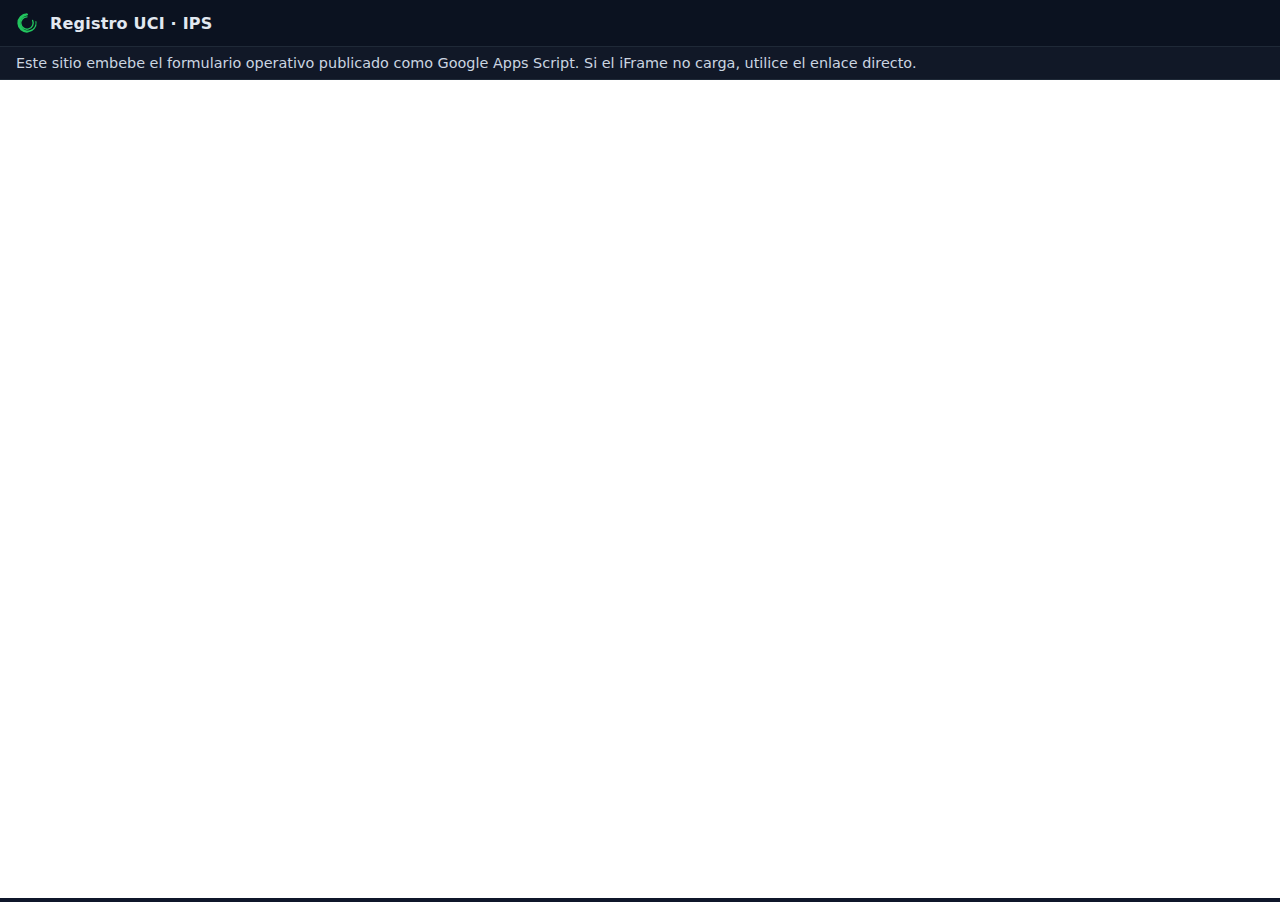
<file: index.html>
<!doctype html>
<html lang="es">
<head>
  <meta charset="utf-8">
  <title>Registro UCI · IPS</title>
  <meta name="viewport" content="width=device-width, initial-scale=1">
  <meta name="robots" content="noindex,follow">
  <style>
    html, body { height: 100%; margin: 0; }
    body { font-family: system-ui, -apple-system, Segoe UI, Roboto, Ubuntu, Cantarell, "Helvetica Neue", Arial, "Noto Sans", "Liberation Sans", sans-serif; background:#0f172a; color:#e2e8f0; }
    header { padding: 12px 16px; background:#0b1220; border-bottom:1px solid #1f2937; display:flex; gap:12px; align-items:center; }
    header img { height: 28px; width: auto; }
    header h1 { font-size: 1rem; margin: 0; font-weight: 700; letter-spacing:.2px; }
    .hint { padding: 8px 16px; background:#111827; color:#cbd5e1; font-size:.9rem; border-bottom:1px solid #1f2937; }
    .wrap { height: calc(100% - 82px); } /* header (48) + hint (34) */
    iframe { width: 100%; height: 100%; border: 0; background:#fff; }
    .fallback { padding: 14px 16px; }
    .btn { display:inline-block; padding:10px 14px; border-radius:10px; background:#22c55e; color:#0f172a; text-decoration:none; font-weight:700; }
    .btn:focus, .btn:hover { filter: brightness(1.05); }
  </style>
</head>
<body>
  <header>
    <svg xmlns="http://www.w3.org/2000/svg" width="22" height="22" fill="#22c55e" viewBox="0 0 16 16" aria-hidden="true">
      <path d="M8 1a7 7 0 1 0 6.938 6.09.5.5 0 0 0-.812-.39A5.5 5.5 0 1 1 8 2.5a.5.5 0 0 0 0-1.5z"/>
      <path d="M8 3a5 5 0 1 0 4.546 2.914.5.5 0 1 0-.896.444A4 4 0 1 1 8 4a.5.5 0 0 0 0-1z"/>
    </svg>
    <h1>Registro UCI · IPS</h1>
  </header>

  <div class="hint">
    Este sitio embebe el formulario operativo publicado como Google Apps Script. Si el iFrame no carga, utilice el enlace directo.
  </div>

  <div class="wrap">
    <iframe
      src="https://script.google.com/macros/s/AKfycbwP2Ppa_f4yxQRugAnlPvXxKW_NhcqBzeulpt0E0LQW3GYtg1ZRGpFXmWON4y-OPaqNFw/exec"
      referrerpolicy="no-referrer-when-downgrade"
      allowfullscreen
      loading="eager">
    </iframe>
    <noscript>
      <div class="fallback">
        <p>Para usar el formulario necesita habilitar JavaScript.</p>
        <p><a class="btn" href="https://script.google.com/macros/s/AKfycbwP2Ppa_f4yxQRugAnlPvXxKW_NhcqBzeulpt0E0LQW3GYtg1ZRGpFXmWON4y-OPaqNFw/exec" target="_blank" rel="noopener">Abrir formulario</a></p>
      </div>
    </noscript>
  </div>
</body>
</html>
</file>
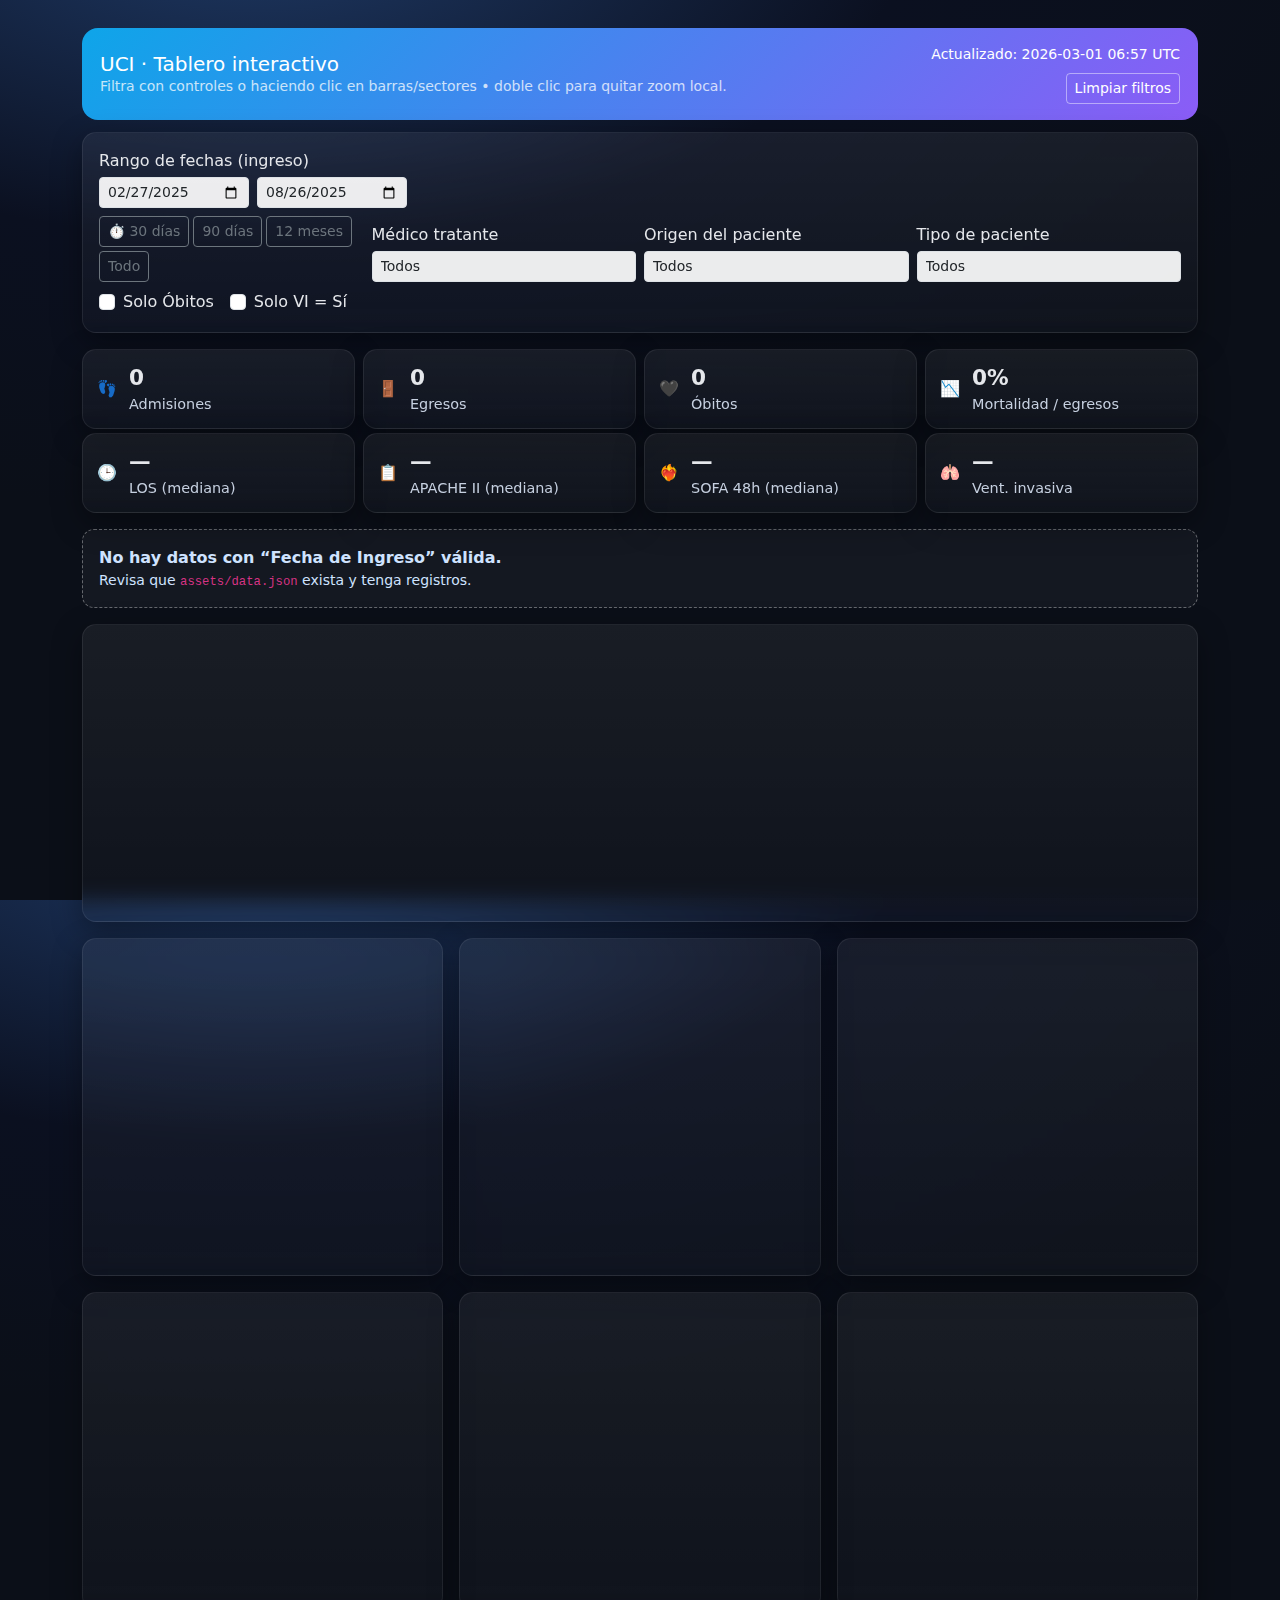
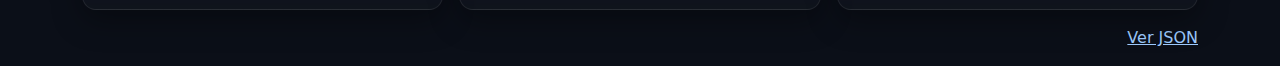
<file: report/index.html>
<!doctype html>
<html lang="es">
<head>
<meta charset="utf-8">
<title>UCI · Tablero interactivo</title>
<meta name="viewport" content="width=device-width, initial-scale=1">
<script src="https://cdn.plot.ly/plotly-2.33.0.min.js"></script>
<link href="https://cdn.jsdelivr.net/npm/bootstrap@5.3.3/dist/css/bootstrap.min.css" rel="stylesheet">
<style>
:root{ --primary:#0ea5e9; --secondary:#8b5cf6; --txt:#e5e7eb; --muted:#93a4b8 }
html,body{height:100%}
body{
  font-family: Inter, system-ui, -apple-system, Segoe UI, Roboto, Ubuntu, Cantarell, 'Noto Sans', Helvetica, Arial, sans-serif;
  background: radial-gradient(1200px 600px at 20% -10%, #1f3b68 0%, #0b1020 55%, #0b0f18 100%);
  color:var(--txt);
}
.hdr{background:linear-gradient(135deg,var(--primary),var(--secondary));color:#fff;border-radius:16px;padding:16px 18px;margin:12px 0;
display:flex;align-items:center;justify-content:space-between;gap:16px}
.glass{background:linear-gradient(180deg,rgba(255,255,255,.06),rgba(255,255,255,.02));backdrop-filter:blur(10px);border:1px solid rgba(255,255,255,.08);border-radius:14px;box-shadow:0 10px 30px rgba(0,0,0,.35)}
.card-kpi{ padding:12px 14px;border-radius:14px;display:flex;gap:12px;align-items:center }
.k-val{ font-size:1.35rem; font-weight:800 }
.k-lbl{ color:#c6d0e0; font-size:.9rem }
.btn-clear{ color:#fff; border-color: rgba(255,255,255,.45)}
.btn-clear:hover{ background: rgba(255,255,255,.1)}
.ctrl .form-select,.ctrl .form-control{ background: rgba(255,255,255,.92) }
.badge-filter{ background:rgba(255,255,255,.12); border:1px solid rgba(255,255,255,.25)}
.empty{ border:1px dashed rgba(255,255,255,.35); border-radius:12px; padding:16px; color:#cfe3ff; background:rgba(255,255,255,.04) }
a,a:hover{color:#9ecbff}
</style>
</head>
<body>
<div class="container py-3">

  <div class="hdr">
    <div>
      <h1 class="h5 m-0">UCI · Tablero interactivo</h1>
      <div class="small opacity-75">Filtra con controles o haciendo clic en barras/sectores • doble clic para quitar zoom local.</div>
    </div>
    <div class="text-end">
      <div id="updated" class="small">Actualizado: —</div>
      <button id="btnResetAll" class="btn btn-outline-light btn-sm btn-clear mt-2">Limpiar filtros</button>
    </div>
  </div>

  <!-- Controles -->
  <div class="glass p-3 mb-3 ctrl">
    <div class="row g-2 align-items-end">
      <div class="col-12 col-md-3">
        <label class="form-label mb-1">Rango de fechas (ingreso)</label>
        <div class="d-flex gap-2">
          <input id="fIni" type="date" class="form-control form-control-sm">
          <input id="fFin" type="date" class="form-control form-control-sm">
        </div>
        <div class="d-flex gap-1 mt-2 flex-wrap">
          <button class="btn btn-sm btn-outline-secondary" data-quick="30">⏱️ 30 días</button>
          <button class="btn btn-sm btn-outline-secondary" data-quick="90">90 días</button>
          <button class="btn btn-sm btn-outline-secondary" data-quick="365">12 meses</button>
          <button class="btn btn-sm btn-outline-secondary" data-quick="all">Todo</button>
        </div>
      </div>
      <div class="col-12 col-md-3">
        <label class="form-label mb-1">Médico tratante</label>
        <select id="fMed" class="form-select form-select-sm"><option value="">Todos</option></select>
      </div>
      <div class="col-12 col-md-3">
        <label class="form-label mb-1">Origen del paciente</label>
        <select id="fOrg" class="form-select form-select-sm"><option value="">Todos</option></select>
      </div>
      <div class="col-12 col-md-3">
        <label class="form-label mb-1">Tipo de paciente</label>
        <select id="fTipo" class="form-select form-select-sm"><option value="">Todos</option></select>
      </div>
      <div class="col-12 mt-2 d-flex gap-3 align-items-center">
        <div class="form-check">
          <input id="fObitos" class="form-check-input" type="checkbox">
          <label class="form-check-label">Solo Óbitos</label>
        </div>
        <div class="form-check">
          <input id="fVI" class="form-check-input" type="checkbox">
          <label class="form-check-label">Solo VI = Sí</label>
        </div>
        <span id="activeFilters" class="badge rounded-pill badge-filter ms-auto d-none">—</span>
      </div>
    </div>
  </div>

  <!-- KPIs -->
  <div class="row g-2 mb-1">
    <div class="col-6 col-md-3"><div class="glass card-kpi"><div>👣</div><div><div class="k-val" id="k_adm">0</div><div class="k-lbl">Admisiones</div></div></div></div>
    <div class="col-6 col-md-3"><div class="glass card-kpi"><div>🚪</div><div><div class="k-val" id="k_egr">0</div><div class="k-lbl">Egresos</div></div></div></div>
    <div class="col-6 col-md-3"><div class="glass card-kpi"><div>🖤</div><div><div class="k-val" id="k_ob">0</div><div class="k-lbl">Óbitos</div></div></div></div>
    <div class="col-6 col-md-3"><div class="glass card-kpi"><div>📉</div><div><div class="k-val" id="k_mort">0%</div><div class="k-lbl">Mortalidad / egresos</div></div></div></div>
  </div>
  <div class="row g-2 mb-3">
    <div class="col-6 col-md-3"><div class="glass card-kpi"><div>🕒</div><div><div class="k-val" id="k_los_med">—</div><div class="k-lbl">LOS (mediana)</div></div></div></div>
    <div class="col-6 col-md-3"><div class="glass card-kpi"><div>📋</div><div><div class="k-val" id="k_ap_med">—</div><div class="k-lbl">APACHE II (mediana)</div></div></div></div>
    <div class="col-6 col-md-3"><div class="glass card-kpi"><div>❤️‍🔥</div><div><div class="k-val" id="k_sofa_med">—</div><div class="k-lbl">SOFA 48h (mediana)</div></div></div></div>
    <div class="col-6 col-md-3"><div class="glass card-kpi"><div>🫁</div><div><div class="k-val" id="k_vi">—</div><div class="k-lbl">Vent. invasiva</div></div></div></div>
  </div>

  <div id="noData" class="empty d-none mb-3">
    <b>No hay datos con “Fecha de Ingreso” válida.</b>
    <div class="small">Revisa que <code>assets/data.json</code> exista y tenga registros.</div>
  </div>

  <!-- Gráficos -->
  <div class="row g-3">
    <div class="col-12"><div class="glass p-2"><div id="g_ts"   style="height:280px"></div></div></div>
    <div class="col-md-4"><div class="glass p-2"><div id="g_med"  style="height:320px"></div></div></div>
    <div class="col-md-4"><div class="glass p-2"><div id="g_org"  style="height:320px"></div></div></div>
    <div class="col-md-4"><div class="glass p-2"><div id="g_tipo" style="height:320px"></div></div></div>
    <div class="col-md-4"><div class="glass p-2"><div id="g_cond" style="height:300px"></div></div></div>
    <div class="col-md-4"><div class="glass p-2"><div id="g_los"  style="height:300px"></div></div></div>
    <div class="col-md-4"><div class="glass p-2"><div id="g_kpc"  style="height:300px"></div></div></div>
  </div>

  <div class="text-end mt-3"><a href="assets/data.json" target="_blank" rel="noreferrer">Ver JSON</a></div>
</div>

<script>
const DATA_URL = "assets/data.json";
const cfg = {displayModeBar:false, responsive:true};

const S = {
  dateFrom: null,
  dateTo: null,
  medico: "",
  origen: "",
  tipo: "",
  cond: "",     // cuando se hace click en la torta
  obitosOnly: false,
  viOnly: false
};

let RAW = [];
let FILTERED = [];

function median(arr){
  const v = arr.filter(x => Number.isFinite(x)).slice().sort((a,b)=>a-b);
  if(!v.length) return null;
  const m = Math.floor(v.length/2);
  return v.length%2 ? v[m] : (v[m-1]+v[m])/2;
}
function fmtPct(x){ return x==null ? "—" : (x.toFixed(1)+"%"); }
function setText(id, t){ const el=document.getElementById(id); if(el) el.textContent = (t==null||t==="")?"—":t; }

function uniqSorted(arr){
  return [...new Set(arr.filter(x=>x && x.trim()))].sort((a,b)=>a.localeCompare(b,'es',{sensitivity:'base'}));
}

function applyFilters(){
  FILTERED = RAW.filter(r=>{
    if(!r.fec_ing) return false;
    const d = new Date(r.fec_ing+"T00:00:00Z"); // seguro UTC
    if(S.dateFrom && d < new Date(S.dateFrom+"T00:00:00Z")) return false;
    if(S.dateTo   && d > new Date(S.dateTo+"T00:00:00Z")) return false;
    if(S.medico && r.medico !== S.medico) return false;
    if(S.origen && r.origen !== S.origen) return false;
    if(S.tipo   && r.tipo   !== S.tipo)   return false;
    if(S.cond   && r.cond_egreso !== S.cond) return false;
    if(S.obitosOnly && r.cond_egreso !== "Óbito") return false;
    if(S.viOnly && r.vi !== "Sí") return false;
    return true;
  });
  const badge = document.getElementById('activeFilters');
  const parts = [];
  if(S.dateFrom || S.dateTo){ parts.push(`Fecha: ${S.dateFrom || '…'} → ${S.dateTo || '…'}`); }
  if(S.medico) parts.push(`Médico: ${S.medico}`);
  if(S.origen) parts.push(`Origen: ${S.origen}`);
  if(S.tipo)   parts.push(`Tipo: ${S.tipo}`);
  if(S.cond)   parts.push(`Cond: ${S.cond}`);
  if(S.obitosOnly) parts.push("Solo óbitos");
  if(S.viOnly) parts.push("Solo VI=Sí");
  if(parts.length){ badge.textContent = parts.join(" · "); badge.classList.remove('d-none'); }
  else{ badge.classList.add('d-none'); }
}

function kpis(){
  const n = FILTERED.length;
  const eg = FILTERED.filter(d=> !!d.fec_egr).length;
  const ob = FILTERED.filter(d=> d.cond_egreso === "Óbito").length;
  const mort = eg ? (ob*100/eg) : 0;
  const losArr = FILTERED.map(d=> Number.isFinite(d.los)?d.los:NaN);
  const apArr  = FILTERED.map(d=> Number.isFinite(d.apache2)?d.apache2:NaN);
  const soArr  = FILTERED.map(d=> Number.isFinite(d.sofa48)?d.sofa48:NaN);
  const viPct  = n ? (FILTERED.filter(d=> d.vi==="Sí").length*100/n) : 0;

  setText('k_adm', n);
  setText('k_egr', eg);
  setText('k_ob',  ob);
  setText('k_mort', fmtPct(mort));
  const mlos = median(losArr); setText('k_los_med', mlos==null?'—':mlos.toFixed(1));
  const map = median(apArr);   setText('k_ap_med',  map==null?'—':map.toFixed(1));
  const mso = median(soArr);   setText('k_sofa_med',mso==null?'—':mso.toFixed(1));
  setText('k_vi', n? fmtPct(viPct) : '—');
}

function groupCount(arr, key, topN=null){
  const m = new Map();
  for(const r of arr){
    const v = (r[key]||'—').trim() || '—';
    m.set(v, (m.get(v)||0)+1);
  }
  let a = [...m.entries()].sort((x,y)=>y[1]-x[1]);
  if(topN) a = a.slice(0, topN);
  return { labels: a.map(x=>x[0]), values: a.map(x=>x[1]) };
}

function timeSeries(arr){
  const m = new Map();
  for(const r of arr){
    if(!r.fec_ing) continue;
    m.set(r.fec_ing, (m.get(r.fec_ing)||0)+1);
  }
  const dates = [...m.keys()].sort();
  return { x: dates, y: dates.map(d=>m.get(d)) };
}

function buildCharts(){
  // Serie temporal
  const ts = timeSeries(FILTERED);
  const layout_ts = {
    margin:{l:40,r:10,t:10,b:30},
    xaxis:{rangeslider:{visible:true}},
    yaxis:{title:"Admisiones/día"},
    paper_bgcolor:'rgba(0,0,0,0)', plot_bgcolor:'rgba(0,0,0,0)'
  };
  Plotly.react('g_ts', [{x:ts.x, y:ts.y, type:'scatter', mode:'lines+markers', fill:'tozeroy', name:'Admisiones'}], layout_ts, cfg);

  // Row bars (Top 10)
  const med = groupCount(FILTERED,'medico',10);
  Plotly.react('g_med', [{x:med.values.reverse(), y:med.labels.slice().reverse(), type:'bar', orientation:'h', hoverinfo:'x+y'}],
    {margin:{l:120,r:20,t:10,b:30}, xaxis:{title:'Casos'}, paper_bgcolor:'rgba(0,0,0,0)', plot_bgcolor:'rgba(0,0,0,0)'}, cfg);

  const org = groupCount(FILTERED,'origen',10);
  Plotly.react('g_org', [{x:org.values.reverse(), y:org.labels.slice().reverse(), type:'bar', orientation:'h'}],
    {margin:{l:120,r:20,t:10,b:30}, xaxis:{title:'Casos'}, paper_bgcolor:'rgba(0,0,0,0)', plot_bgcolor:'rgba(0,0,0,0)'}, cfg);

  const tip = groupCount(FILTERED,'tipo',10);
  Plotly.react('g_tipo', [{x:tip.values.reverse(), y:tip.labels.slice().reverse(), type:'bar', orientation:'h'}],
    {margin:{l:120,r:20,t:10,b:30}, xaxis:{title:'Casos'}, paper_bgcolor:'rgba(0,0,0,0)', plot_bgcolor:'rgba(0,0,0,0)'}, cfg);

  // Pie Condición
  const cond = groupCount(FILTERED,'cond_egreso');
  Plotly.react('g_cond', [{labels:cond.labels, values:cond.values, type:'pie', hole:.45}], 
    {margin:{l:10,r:10,t:10,b:10}, legend:{orientation:'h'}, paper_bgcolor:'rgba(0,0,0,0)', plot_bgcolor:'rgba(0,0,0,0)'}, cfg);

  // Hist LOS
  const los = FILTERED.map(d=> Number.isFinite(d.los)?d.los:null).filter(x=> Number.isFinite(x));
  const maxLos = Math.max(1, ...los, 1);
  Plotly.react('g_los', [{x:los, type:'histogram', xbins:{start:0, end:maxLos, size:1}}], 
    {margin:{l:40,r:10,t:10,b:30}, xaxis:{title:'Días'}, yaxis:{title:'Pacientes'}, paper_bgcolor:'rgba(0,0,0,0)', plot_bgcolor:'rgba(0,0,0,0)'}, cfg);

  // KPC
  const kpc = groupCount(FILTERED,'kpc');
  Plotly.react('g_kpc', [{x:kpc.values.reverse(), y:kpc.labels.slice().reverse(), type:'bar', orientation:'h'}],
    {margin:{l:120,r:20,t:10,b:30}, xaxis:{title:'Pacientes'}, paper_bgcolor:'rgba(0,0,0,0)', plot_bgcolor:'rgba(0,0,0,0)'}, cfg);
}

function refreshAll(){
  applyFilters();
  document.getElementById('noData').classList.toggle('d-none', FILTERED.length>0);
  kpis();
  buildCharts();
}

function setSelectOptions(selId, values){
  const sel = document.getElementById(selId);
  const keep = sel.value;
  sel.innerHTML = '<option value="">Todos</option>' + values.map(v=>`<option>${v}</option>`).join('');
  if(values.includes(keep)) sel.value = keep;
}

function attachInteractions(){
  // Clic en barras -> selecciona filtro
  document.getElementById('g_med').on('plotly_click', (ev)=>{
    const label = ev.points?.[0]?.y; if(!label) return;
    document.getElementById('fMed').value = label; S.medico = label; refreshAll();
  });
  document.getElementById('g_org').on('plotly_click', (ev)=>{
    const label = ev.points?.[0]?.y; if(!label) return;
    document.getElementById('fOrg').value = label; S.origen = label; refreshAll();
  });
  document.getElementById('g_tipo').on('plotly_click', (ev)=>{
    const label = ev.points?.[0]?.y; if(!label) return;
    document.getElementById('fTipo').value = label; S.tipo = label; refreshAll();
  });
  document.getElementById('g_cond').on('plotly_click', (ev)=>{
    const label = ev.points?.[0]?.label; if(!label) return;
    // toggle cond
    S.cond = (S.cond===label) ? "" : label;
    refreshAll();
  });

  // Range temporal desde relayout (zoom/brush)
  document.getElementById('g_ts').on('plotly_relayout', (ev)=>{
    const a = ev['xaxis.range[0]'] || ev['xaxis.range[0]'] || ev['xaxis.range']?.[0];
    const b = ev['xaxis.range[1]'] || ev['xaxis.range[1]'] || ev['xaxis.range']?.[1];
    if(a && b){
      S.dateFrom = a.slice(0,10);
      S.dateTo   = b.slice(0,10);
      document.getElementById('fIni').value = S.dateFrom;
      document.getElementById('fFin').value = S.dateTo;
      refreshAll();
    }
  });

  // Controles
  document.getElementById('fMed').addEventListener('change', e=>{ S.medico = e.target.value; refreshAll(); });
  document.getElementById('fOrg').addEventListener('change', e=>{ S.origen = e.target.value; refreshAll(); });
  document.getElementById('fTipo').addEventListener('change', e=>{ S.tipo   = e.target.value; refreshAll(); });
  document.getElementById('fObitos').addEventListener('change', e=>{ S.obitosOnly = e.target.checked; refreshAll(); });
  document.getElementById('fVI').addEventListener('change', e=>{ S.viOnly = e.target.checked; refreshAll(); });
  document.getElementById('fIni').addEventListener('change', e=>{ S.dateFrom = e.target.value || null; refreshAll(); });
  document.getElementById('fFin').addEventListener('change', e=>{ S.dateTo   = e.target.value || null; refreshAll(); });

  document.querySelectorAll('[data-quick]').forEach(btn=>{
    btn.addEventListener('click', ()=>{
      const q = btn.getAttribute('data-quick');
      if(q==='all'){ S.dateFrom=null; S.dateTo=null; document.getElementById('fIni').value=''; document.getElementById('fFin').value=''; }
      else{
        const maxd = RAW.map(r=>r.fec_ing).sort().pop();
        const from = new Date(maxd); from.setDate(from.getDate()-parseInt(q,10));
        S.dateFrom = from.toISOString().slice(0,10);
        S.dateTo   = maxd;
        document.getElementById('fIni').value=S.dateFrom;
        document.getElementById('fFin').value=S.dateTo;
      }
      refreshAll();
    });
  });

  document.getElementById('btnResetAll').addEventListener('click', ()=>{
    S.dateFrom = S.dateTo = null;
    S.medico = S.origen = S.tipo = S.cond = "";
    S.obitosOnly = S.viOnly = false;
    document.getElementById('fIni').value='';
    document.getElementById('fFin').value='';
    document.getElementById('fMed').value='';
    document.getElementById('fOrg').value='';
    document.getElementById('fTipo').value='';
    document.getElementById('fObitos').checked=false;
    document.getElementById('fVI').checked=false;
    refreshAll();
  });
}

function bootstrap(){
  fetch(DATA_URL).then(r=>r.json()).then(payload=>{
    RAW = payload.records || [];
    document.getElementById('updated').textContent = "Actualizado: "+(payload.updated||"—");
    if(!RAW.length){
      document.getElementById('noData').classList.remove('d-none');
      return;
    }
    // opciones en selects
    setSelectOptions('fMed',  uniqSorted(RAW.map(r=>r.medico)));
    setSelectOptions('fOrg',  uniqSorted(RAW.map(r=>r.origen)));
    setSelectOptions('fTipo', uniqSorted(RAW.map(r=>r.tipo)));
    // rango por defecto: últimos 180 días si aplica
    const dates = uniqSorted(RAW.map(r=>r.fec_ing));
    if(dates.length){
      const maxd = dates[dates.length-1];
      const from = new Date(maxd); from.setDate(from.getDate()-180);
      S.dateFrom = from.toISOString().slice(0,10);
      S.dateTo   = maxd;
      document.getElementById('fIni').value = S.dateFrom;
      document.getElementById('fFin').value = S.dateTo;
    }
    attachInteractions();
    refreshAll();
  }).catch(err=>{
    console.error(err);
    document.getElementById('noData').classList.remove('d-none');
  });
}
bootstrap();
</script>
</body>
</html>
</file>
